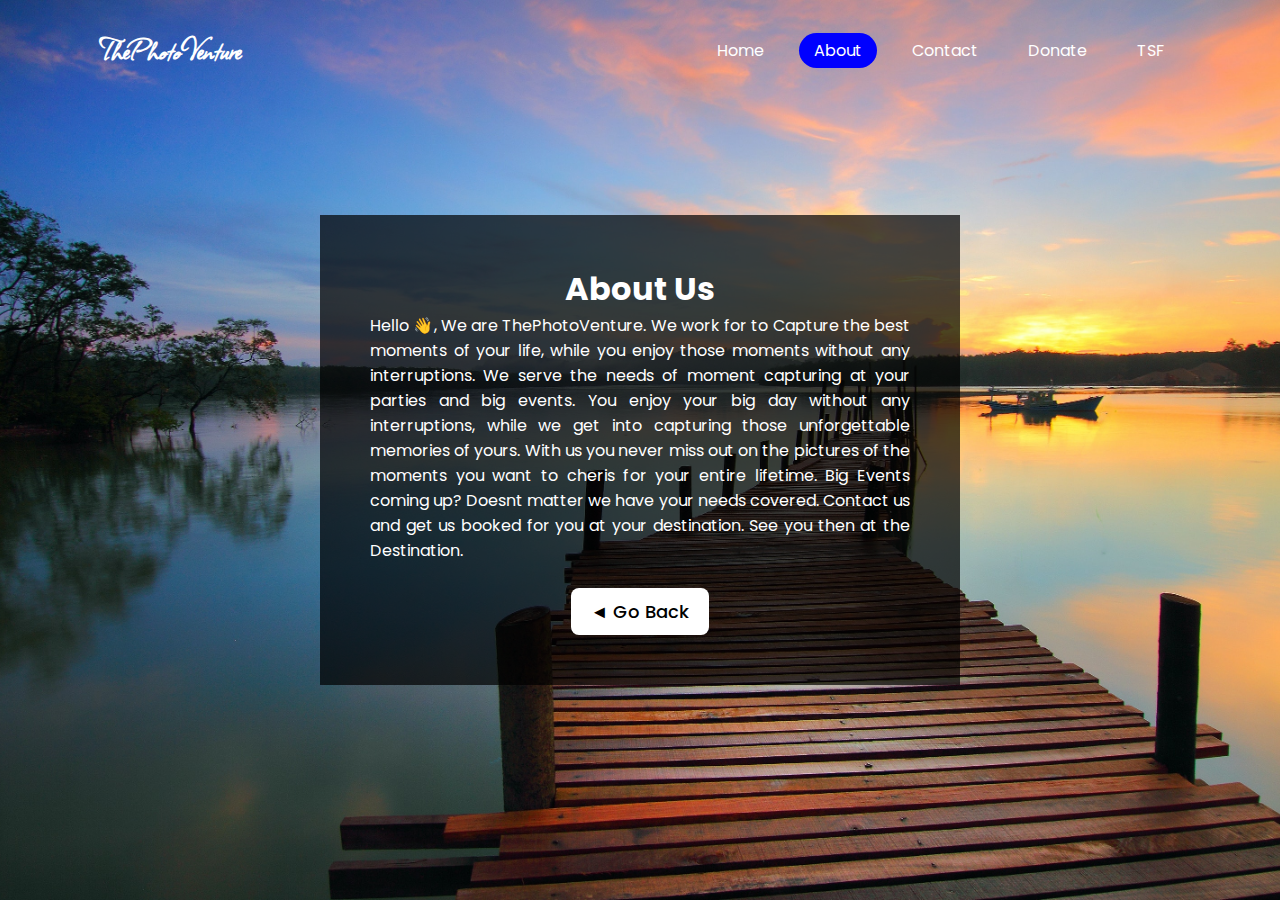
<file: about.html>
<!DOCTYPE html>
<html lang="en">
    <head>
        <title>About | ThePhotoVenture</title>
        <meta charset="UTF-8">
        <meta name="viewport" content="width=device-width, initial-scale=1">
        <link href="style.css" rel="stylesheet">
    </head>
    <body>
        <header id="header">
            <a href="index.html" class="logo">ThePhotoVenture</a>
            <ul>
                <li><a href="index.html">Home</a></li>
                <li><a href="about.html" class="active">About</a></li>
                <li><a href="contact.html">Contact</a></li>
                <li><a href="pay.html">Donate</a></li>
                <li><a href="https://www.thesparksfoundationsingapore.org/" target="_blank">TSF</a></li>
            </ul>
        </header>
        
        <div class="about">
            <div class="main">
                <h1>About Us</h1>
                    <p style="text-align: justify;">
                        Hello &#128075;, We are ThePhotoVenture. We work for to Capture the best moments of your life, while 
                        you enjoy those moments without any interruptions.
                        We serve the needs of moment capturing at your parties and big events.
                        You enjoy your big day without any interruptions, while we get into capturing those unforgettable memories of yours.
                        With us you never miss out on the pictures of the moments you want to cheris for your entire lifetime.
                        Big Events coming up?
                        Doesnt matter we have your needs covered.
                        Contact us and get us booked for you at your destination. 
                        See you then at the Destination.
                    </p>
                    <br>
                    <button type="button" class="btn1" onclick="document.location='index.html'">◄ Go Back</button>
            </div>
        </div>
    
    </body>
</html>
</file>
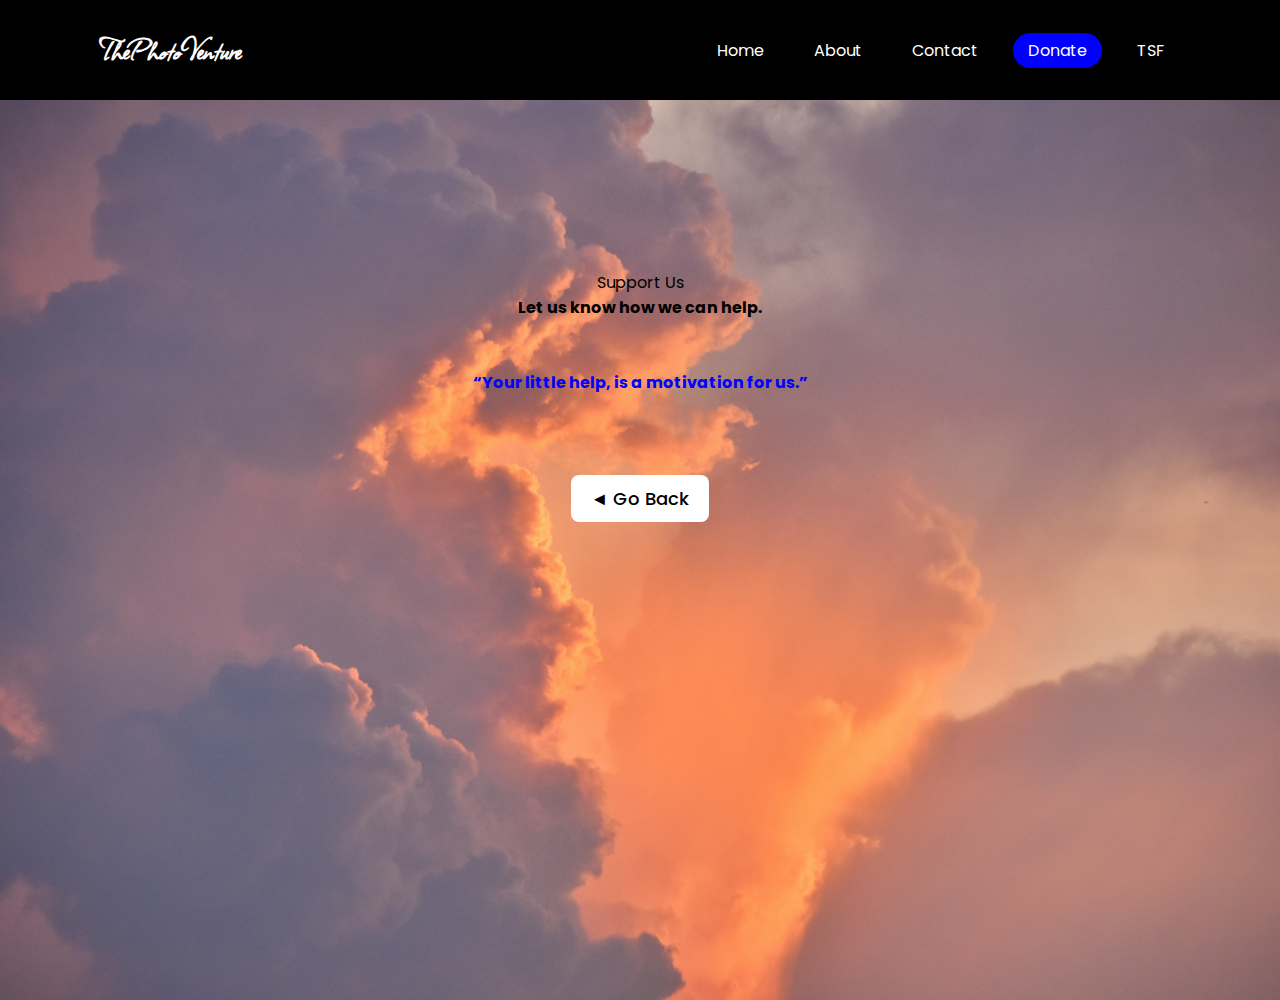
<file: pay.html>
<!DOCTYPE html>
<html lang="en">
    <head>
        <title>Donate | ThePhotoVenture</title>
        <meta charset="UTF-8">
        <meta name="viewport" content="width=device-width, initial-scale=1">
        <link href="style.css" rel="stylesheet">
    </head>
    <body>
        <header id="header">
            <a href="index.html" class="logo">ThePhotoVenture</a>
            <ul>
                <li><a href="index.html">Home</a></li>
                <li><a href="about.html">About</a></li>
                <li><a href="contact.html">Contact</a></li>
                <li><a href="pay.html" class="active">Donate</a></li>
                <li><a href="https://www.thesparksfoundationsingapore.org/" target="_blank">TSF</a></li>
            </ul>
        </header>
        <div class="pay">
            <div class="panel panel-info" style="margin-top: 100px; text-align: center; padding-top: 170px;">
                <div class="panel-heading">Support Us</div>
                <div class="panel-body"><b>Let us know how we can help.</b><br><br><br>
                <h4 style="margin-bottom: 30px; color: blue;font-family: 'Times New Roman', Times, serif;">
                    <q>Your little help, is a motivation for us.</q>
                </h4>
                <br>
                <!--Payment Button-->
                <form><script src="https://checkout.razorpay.com/v1/payment-button.js" data-payment_button_id="pl_Hu1Js6Y9ijg1pK" async> </script> </form>
                <br>
                <button type="button" class="btn1" onclick="document.location='index.html'">◄ Go Back</button>
            </div>
            </div>
        </div>
    
    </body>
</html>
</file>
<file: style.css>
@import url("https://fonts.googleapis.com/css?family=Poppins:300,400,500,600,700,800,900&display=swap");
@import url("https://fonts.googleapis.com/css2?family=Allison&display=swap");
* {
  margin: 0;
  padding: 0;
  box-sizing: border-box;
  font-family: "Poppins", sans-serif;
}
body {
  overflow-x: hidden;
  background: black;
  min-height: 100vh;
  margin: 0;
  padding: 0;
}
#header {
  position: absolute;
  top: 0;
  left: 0;
  width: 100%;
  padding: 30px 100px;
  display: flex;
  justify-content: space-between;
  align-items: center;
  z-index: 10000;
}
#header .logo {
  color: #fff;
  font-weight: 700;
  font-size: 2em;
  text-decoration: none;
  font-family: "Allison", cursive;
}
#header ul {
  display: flex;
  justify-content: center;
  align-items: center;
}
#header ul li {
  list-style: none;
  margin-left: 20px;
}
#header ul li a {
  text-decoration: none;
  padding: 6px 15px;
  color: #fff;
  border-radius: 35px;
}
#header ul li a:hover,
#header ul li a.active {
  background: blue;
  color: white;
}
section {
  position: relative;
  width: 100%;
  height: 100vh;
  display: flex;
  justify-content: center;
  align-items: center;
}
section img {
  position: absolute;
  top: 0;
  left: 0;
  width: 100%;
  height: 100%;
  object-fit: cover;
  pointer-events: none;
}
section #text {
  position: absolute;
  color: white;
  font-size: 10vw;
  text-align: center;
  line-height: 0.55em;
  font-family: "Allison", cursive;
  transform: translateY(-50%);
}
section #text span {
  font-size: 0.2em;
  letter-spacing: 2px;
  font-weight: 400;
  font-family: "Poppins", sans-serif;
}
#btn2 {
  text-decoration: none;
  display: inline-block;
  padding: 8px 30px;
  background: #fff;
  color: blue;
  font-size: 1.2em;
  font-weight: 500;
  letter-spacing: 2px;
  border-radius: 45px;
  transform: translateY(100px);
}
#btn2:hover {
  background: black;
  color: #ffffff;
}
.about {
  height: 100vh;
  width: 100%;
  background: url("pexels-pok-rie-132037.jpg") no-repeat;
  background-size: cover;
  background-position: center;
}
.main {
  width: 50%;
  background: rgba(0, 0, 0, 0.7);
  color: #ffffff;
  text-align: center;
  padding: 50px;
  position: absolute;
  top: 50%;
  left: 50%;
  transform: translate(-50%, -50%);
}
.btn1 {
  padding: 10px 20px;
  font-size: large;
  font-weight: 500;
  border: none;
  outline: none;
  background: #ffffff;
  border-radius: 8px;
  cursor: pointer;
  transition: 0.4s ease-in;
}
.btn1:hover {
  background: blue;
  color: #ffffff;
}
.pay {
  height: 100vh;
  width: 100%;
  background: url("pexels-soubhagya-maharana-5245865.jpg") no-repeat;
  background-size: cover;
  background-position: center;
}
</file>
